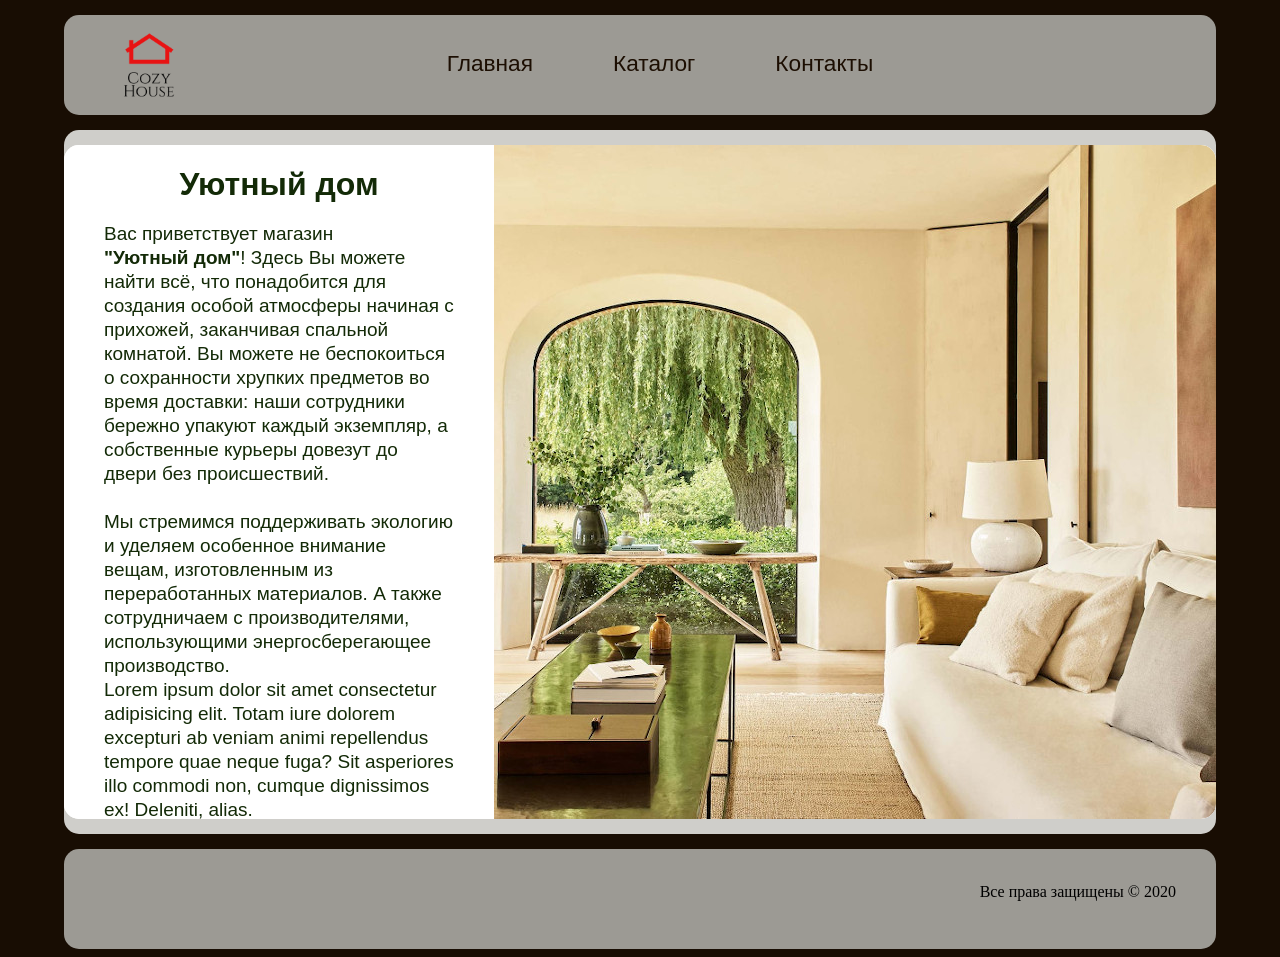
<file: index.html>
<!DOCTYPE html>
<html lang="en">

<head>
    <meta charset="UTF-8">
    <meta name="viewport" content="width=device-width, initial-scale=1.0">
    <title>Уютный дом</title>
    <link rel="stylesheet" href="style.css">
</head>

<body>
    <div class="container">
        <div class="header">
            <div class="in_header" id="logo">
                <img src="img/logo2.png" alt="" width="70">
            </div>
            <div class="in_header" id="menu_hor">
                <ul class="menu">
                    <li><a href="index.html">Главная</a></li>
                    <li><a href="catalog.html">Каталог</a></li>
                    <li><a href="contacts.html">Контакты</a></li>
                </ul>
            </div>
        </div>
        
        <div class="body">
            <div class="inside_body">
                <div id="index_img">
                    <img src="img/index.jpg" alt="" style="border-top-right-radius: 15px;
                border-bottom-right-radius: 15px;">
                </div>
                <div id="index_text">
                    <h1>Уютный дом</h1=>
                <p class="index_description">Вас приветствует магазин <b>"Уютный&nbsp;дом"</b>! Здесь Вы можете найти
                    всё, что понадобится для создания особой атмосферы начиная с прихожей, заканчивая спальной комнатой. Вы
                    можете
                    не беспокоиться
                    о сохранности хрупких предметов во время доставки: наши сотрудники бережно упакуют каждый экземпляр, а
                    собственные курьеры довезут
                    до двери без происшествий.<br>
                    <br>
                    Мы стремимся поддерживать экологию и уделяем особенное внимание вещам, изготовленным из переработанных
                    материалов. А также сотрудничаем с производителями, использующими энергосберегающее производство.
                    <br>
                    Lorem ipsum dolor sit amet consectetur adipisicing elit. Totam iure dolorem excepturi ab veniam animi
                    repellendus tempore quae neque fuga? Sit asperiores illo commodi non, cumque dignissimos ex! Deleniti,
                    alias.
                </p>
                </div>
            </div>
        </div>
        <div class="footer">
            <br>
            <p>Все права защищены &copy; 2020 </p>
        </div>
    </div>
    
</body>

</html>
</file>
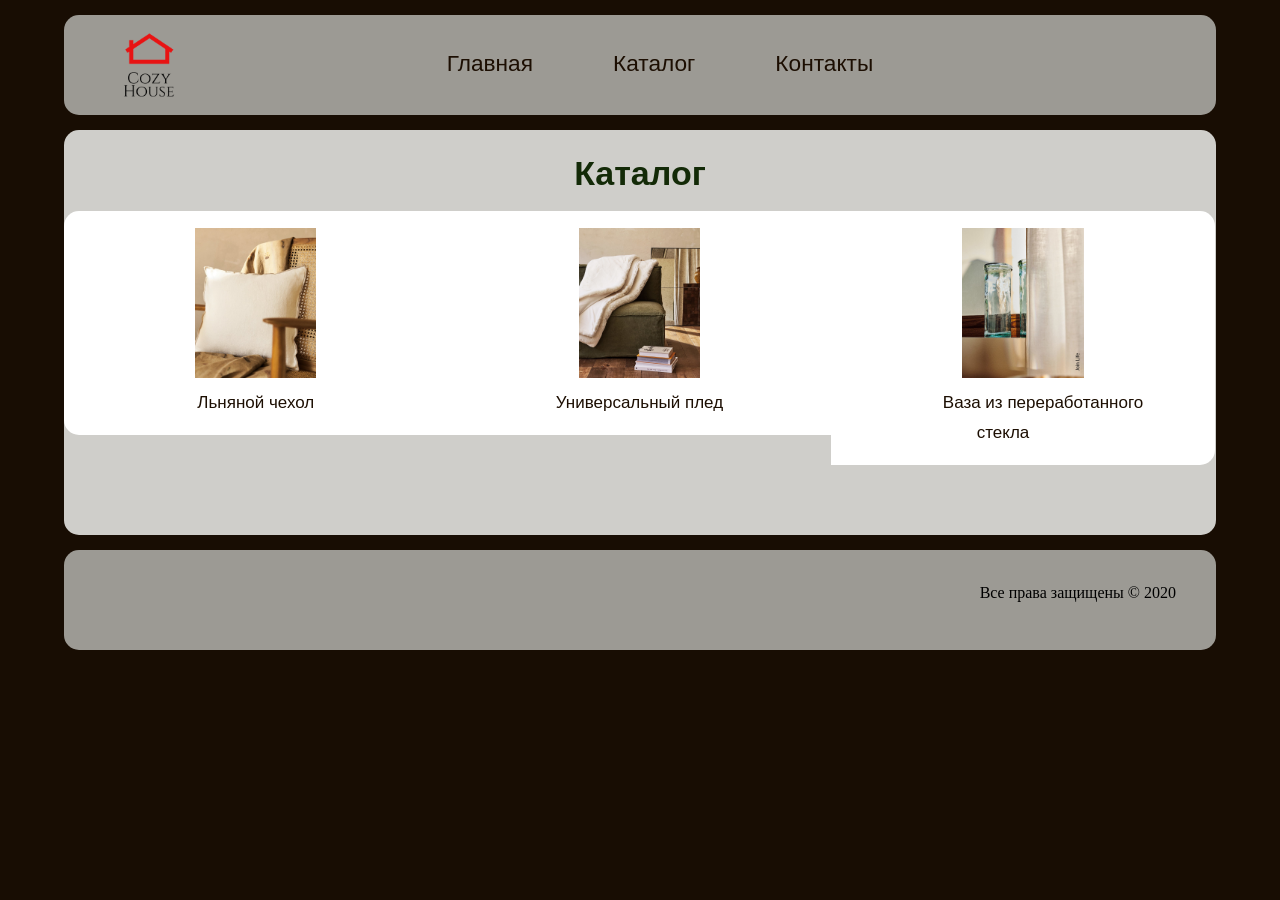
<file: catalog.html>
<!DOCTYPE html>
<html lang="en">

<head>
    <meta charset="UTF-8">
    <meta name="viewport" content="width=device-width, initial-scale=1.0">
    <title>Каталог. Уютный дом</title>
    <link rel="stylesheet" href="style.css">
</head>

<body>
    <div class="container">
        <div class="header">
            <div class="in_header" id="logo">
                <img src="img/logo2.png" alt="" width="70px">
            </div>
            <div class="in_header" id="menu_hor">
                <ul class="menu">
                    <li><a href="index.html">Главная</a></li>
                    <li><a href="catalog.html">Каталог</a></li>
                    <li><a href="contacts.html">Контакты</a></li>
                </ul>
            </div>
        </div>
        <div class="body_catalog">
        
            <h1>Каталог</h1>
            
            <div class="pillow">
                <figure>
                    <a href="catalog/pillow.html"><img src="img/pillow.jpg" alt="Подушка льняная" height="150"></a>
                    <figcaption> <a href="catalog/pillow.html">Льняной чехол</a></figcaption>
                </figure>
            </div>
            <div class="plaid">
                <figure>
                    <a href="catalog/plaid.html"><img src="img/plaid.jpg" alt="" height="150"></a>
                    <figcaption><a href="catalog/plaid.html">Универсальный плед</a></figcaption>
                </figure>
            </div>
            <div class="vaze">
                <figure>
                    <a href="catalog/vaze.html"><img src="img/vase1.jpg" alt="" height="150"></a>
                    <figcaption><a href="catalog/vaze.html">Ваза из переработанного стекла</a></figcaption>
                </figure>
            </div>
        </div>
        <div class="footer">
            <br>
            <p>Все права защищены &copy; 2020 </p>
        </div>
    </div>
    
</body>
</html>
</file>
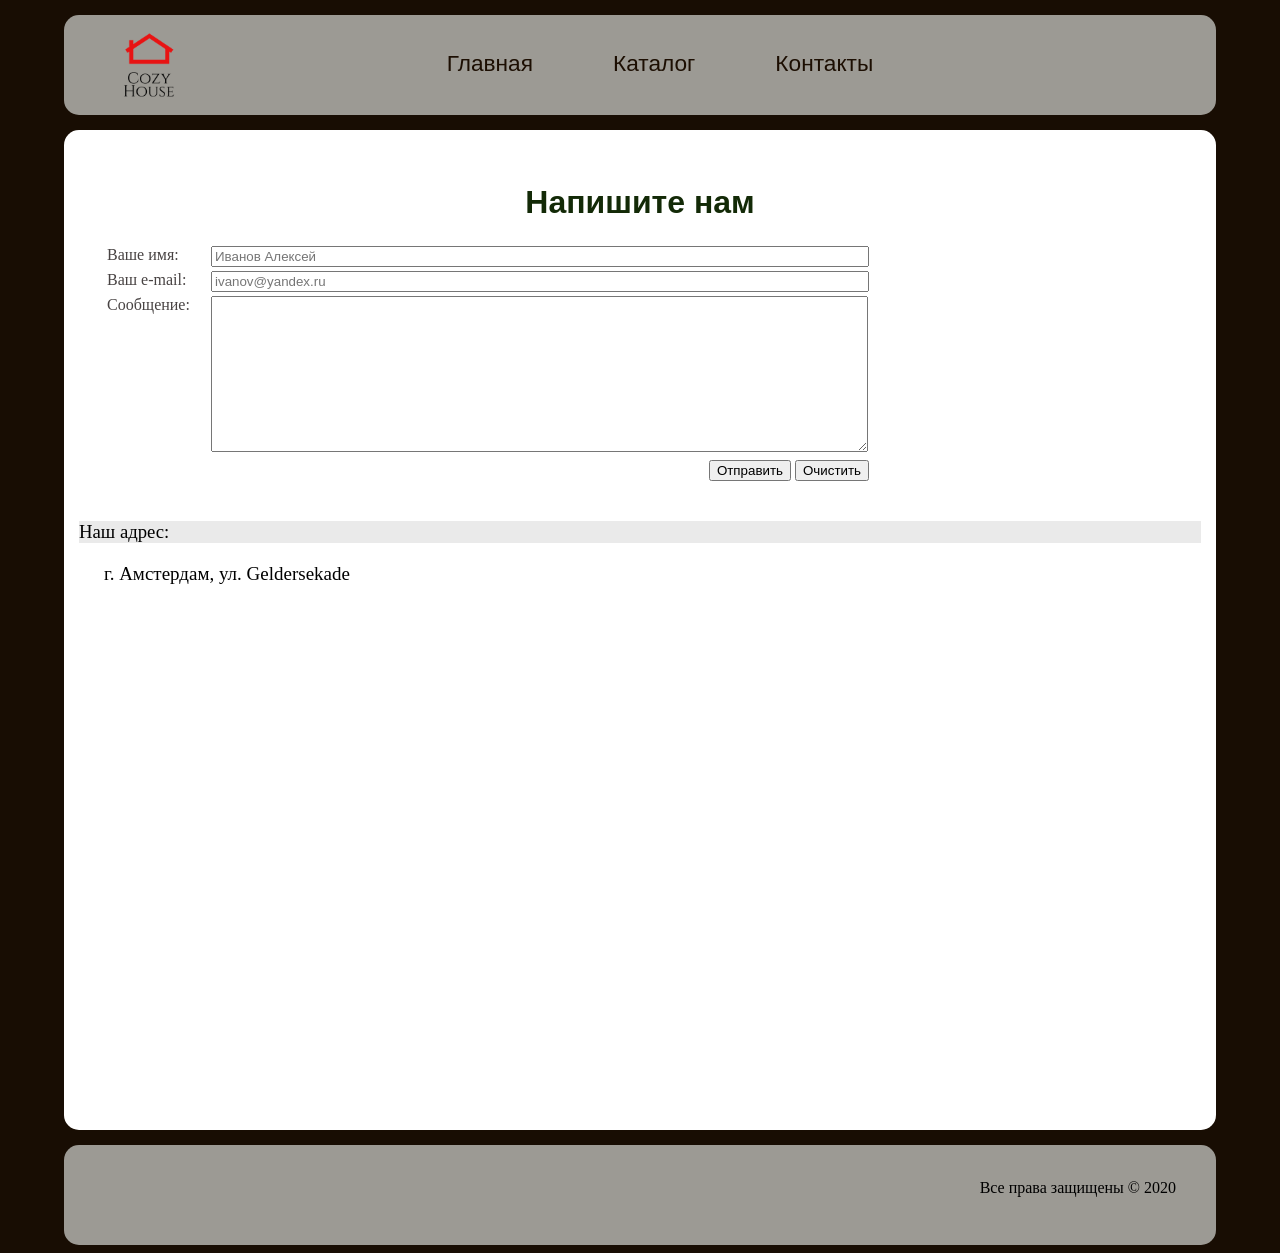
<file: contacts.html>
<!DOCTYPE html>
<html lang="en">

<head>
    <meta charset="UTF-8">
    <meta name="viewport" content="width=device-width, initial-scale=1.0">
    <title>Контакты. Уютный дом</title>
    <link rel="stylesheet" href="style.css">
</head>

<body>
    <div class="container">
        <div class="header">
            <div class="in_header" id="logo">
                <img src="img/logo2.png" alt="" width="70px">
            </div>
            <div class="in_header" id="menu_hor">
                <ul class="menu">
                    <li><a href="index.html">Главная</a></li>
                    <li><a href="catalog.html">Каталог</a></li>
                    <li><a href="contacts.html">Контакты</a></li>
                </ul>
            </div>
        </div>
        <div class="body" style="height: 1000px; background-color: white;">
            <br>
            <h1>Напишите нам</h1>
            <form action="#">
                <table class="form_contacts">
                    <tr>
                        <td>Ваше имя: </td>
                        <td><input type="text" placeholder="Иванов Алексей"></td>
                    </tr>
                    <tr>
                        <td>Ваш e-mail: </td>
                        <td><input type="email" placeholder="ivanov@yandex.ru"></td>
                    </tr>
                    <tr>
                        <td>Сообщение: </td>
                        <td><textarea name="comment" id="comment" rows="10"></textarea></td>
                    </tr>
                    <tr>
                        <td></td>
                        <td style="text-align: right;"><input type="submit" value="Отправить"> <input type="reset"
                                value="Очистить"></td>
                    </tr>
                </table>
            </form>
            <br>
            <h3>Наш адрес:</h3>
            <p class="index_description">г. Амстердам, ул. Geldersekade</p>
            <br>
            <iframe
                src="https://www.google.com/maps/embed?pb=!1m18!1m12!1m3!1d2435.753412196707!2d4.899499815686152!3d52.37489112978691!2m3!1f0!2f0!3f0!3m2!1i1024!2i768!4f13.1!3m3!1m2!1s0x47c609b99b9c62b7%3A0x72365fd2493ea103!2sGeldersekade!5e0!3m2!1sen!2snl!4v1597357462967!5m2!1sen!2snl"
             frameborder="0" style="border:0; margin-left: 40px;" allowfullscreen=""
                aria-hidden="false" tabindex="0"></iframe>
    
        </div>
        <div class="footer">
            <br>
            <p>Все права защищены &copy; 2020 </p>
        </div>
    </div>
    
</body>

</html>
</file>
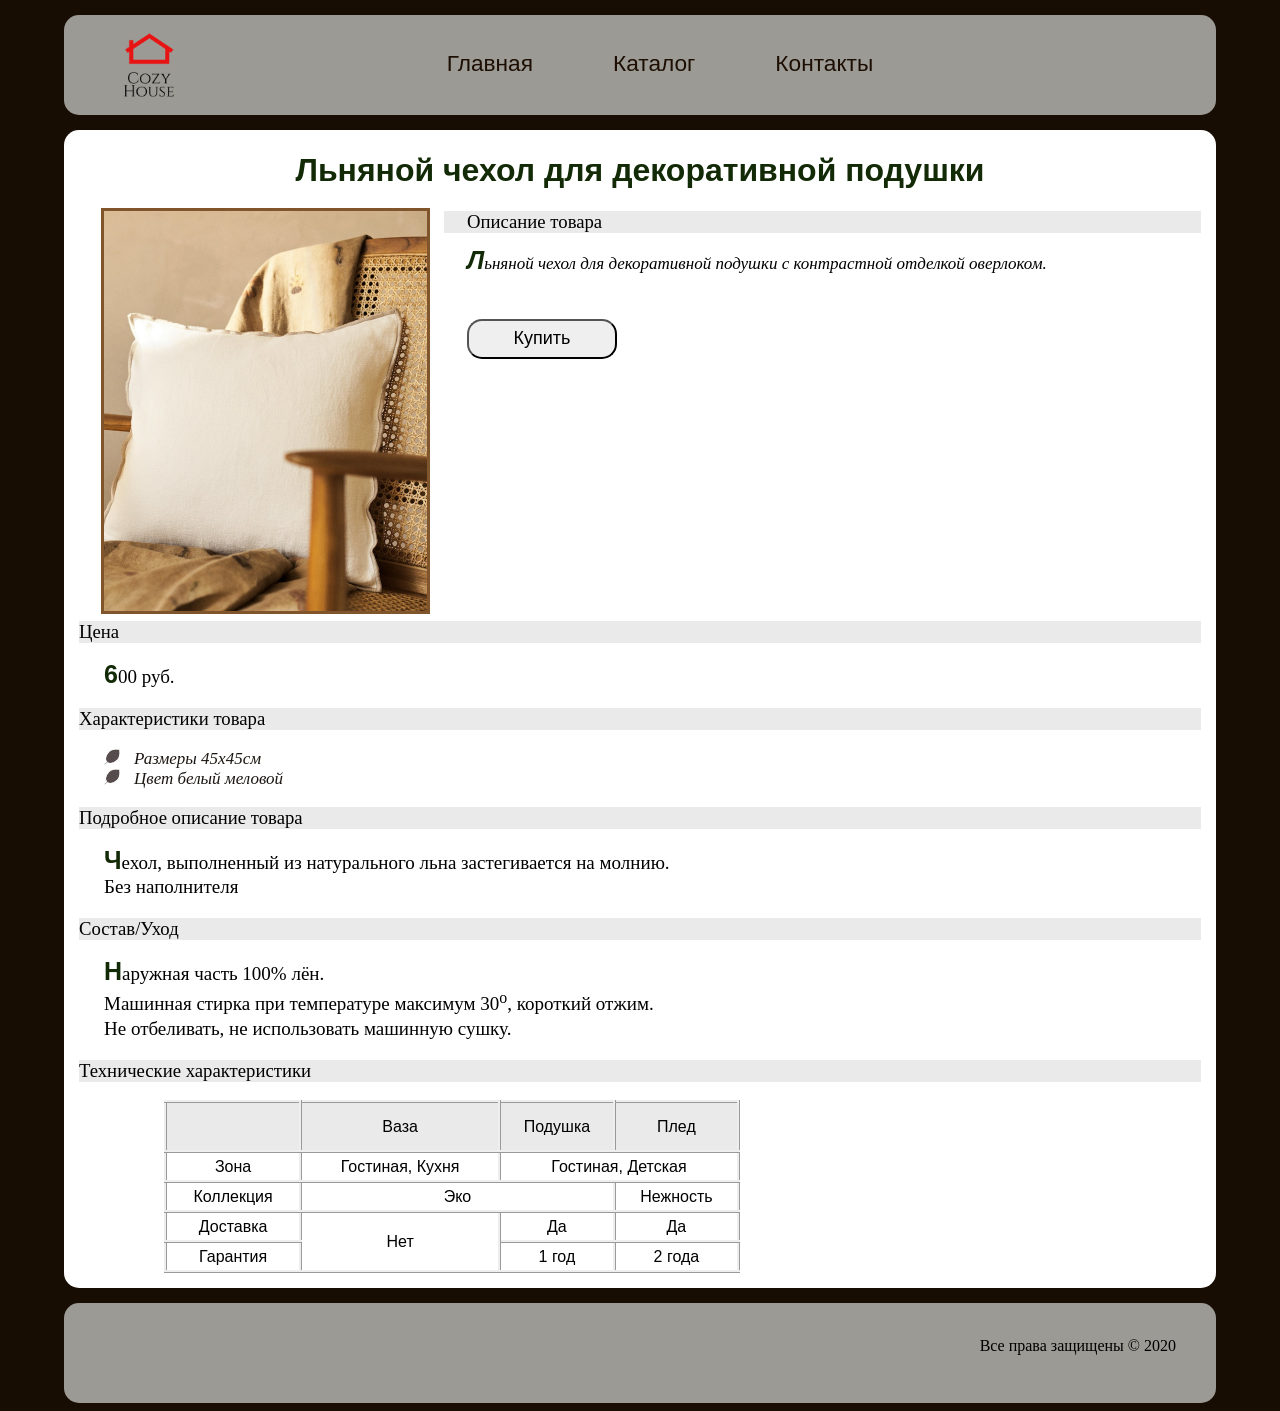
<file: catalog/pillow.html>
<!DOCTYPE html>
<html lang="en">

<head>
  <meta charset="UTF-8" />
  <meta name="viewport" content="width=device-width, initial-scale=1.0" />
  <title>Подушки. Уютный дом</title>
  <link rel="stylesheet" href="../style.css">
</head>

<body>
  <div class="container">
    <div class="header">
      <div class="in_header" id="logo">
        <img src="../img/logo2.png" alt="" width="70px">
      </div>
      <div class="in_header" id="menu_hor">
        <ul class="menu">
          <li><a href="../index.html">Главная</a></li>
          <li><a href="../catalog.html">Каталог</a></li>
          <li><a href="../contacts.html">Контакты</a></li>
        </ul>
      </div>
    </div>

    <div class="body description">
      <h1>Льняной чехол для декоративной подушки</h1>

      <div class="img_horizontal">
        <a class="img_description" href="../img/pillow.jpg" target="_blank"><img src="../img/pillow.jpg" alt=""
          height="400px"></a>
      </div>
      
      <div class="short_descr_horizontal">
        <h3>Описание товара</h3>
        <p class="short_description">
          Льняной чехол для декоративной подушки с контрастной отделкой оверлоком.
        </p>
        <input type="button" value="Купить">

      </div>
      
      <div class="another_text">
        <h3>Цена</h3>
        <p class="long_description">600 руб.</p>
        <h3>Характеристики товара</h3>
        <p>
        <ul class="specifications">
          <li>Размеры 45х45см </li>
          <li>Цвет белый меловой</li>
        </ul>
        </p>
        <h3>Подробное описание товара</h3>
        <p class="long_description">
          Чехол, выполненный из натурального льна застегивается на молнию. <br />
          Без наполнителя
        </p>
        <h3>Состав/Уход</h3>
        <p class="long_description">
          Наружная часть 100% лён. <br />
          Машинная стирка при температуре максимум 30<sup>o</sup>, короткий отжим.
          <br />
          Не отбеливать, не использовать машинную сушку.
        </p>
        <h3>Технические характеристики</h3>
        <table class="description_table">
          <thead class="description_table_head">
            <tr>
              <td></td>
              <td>Ваза</td>
              <td>Подушка</td>
              <td>Плед</td>
            </tr>
          </thead>
          <tr>
            <td>Зона</td>
            <td>Гостиная, Кухня</td>
            <td colspan="2">Гостиная, Детская</td>
          </tr>
          <tr>
            <td>Коллекция</td>
            <td colspan="2">Эко</td>
  
            <td>Нежность</td>
          </tr>
          <tr>
            <td>Доставка</td>
            <td rowspan="2" style="vertical-align: middle;">Нет</td>
            <td>Да</td>
            <td>Да</td>
          </tr>
          <tr>
            <td>Гарантия</td>
            <td>1 год</td>
            <td>2 года</td>
          </tr>
        </table>
      </div>
      
    </div>
    <div class="footer">
      <br>
      <p>Все права защищены &copy; 2020 </p>
    </div>
  </div>
  </div>
</body>

</html>
</file>
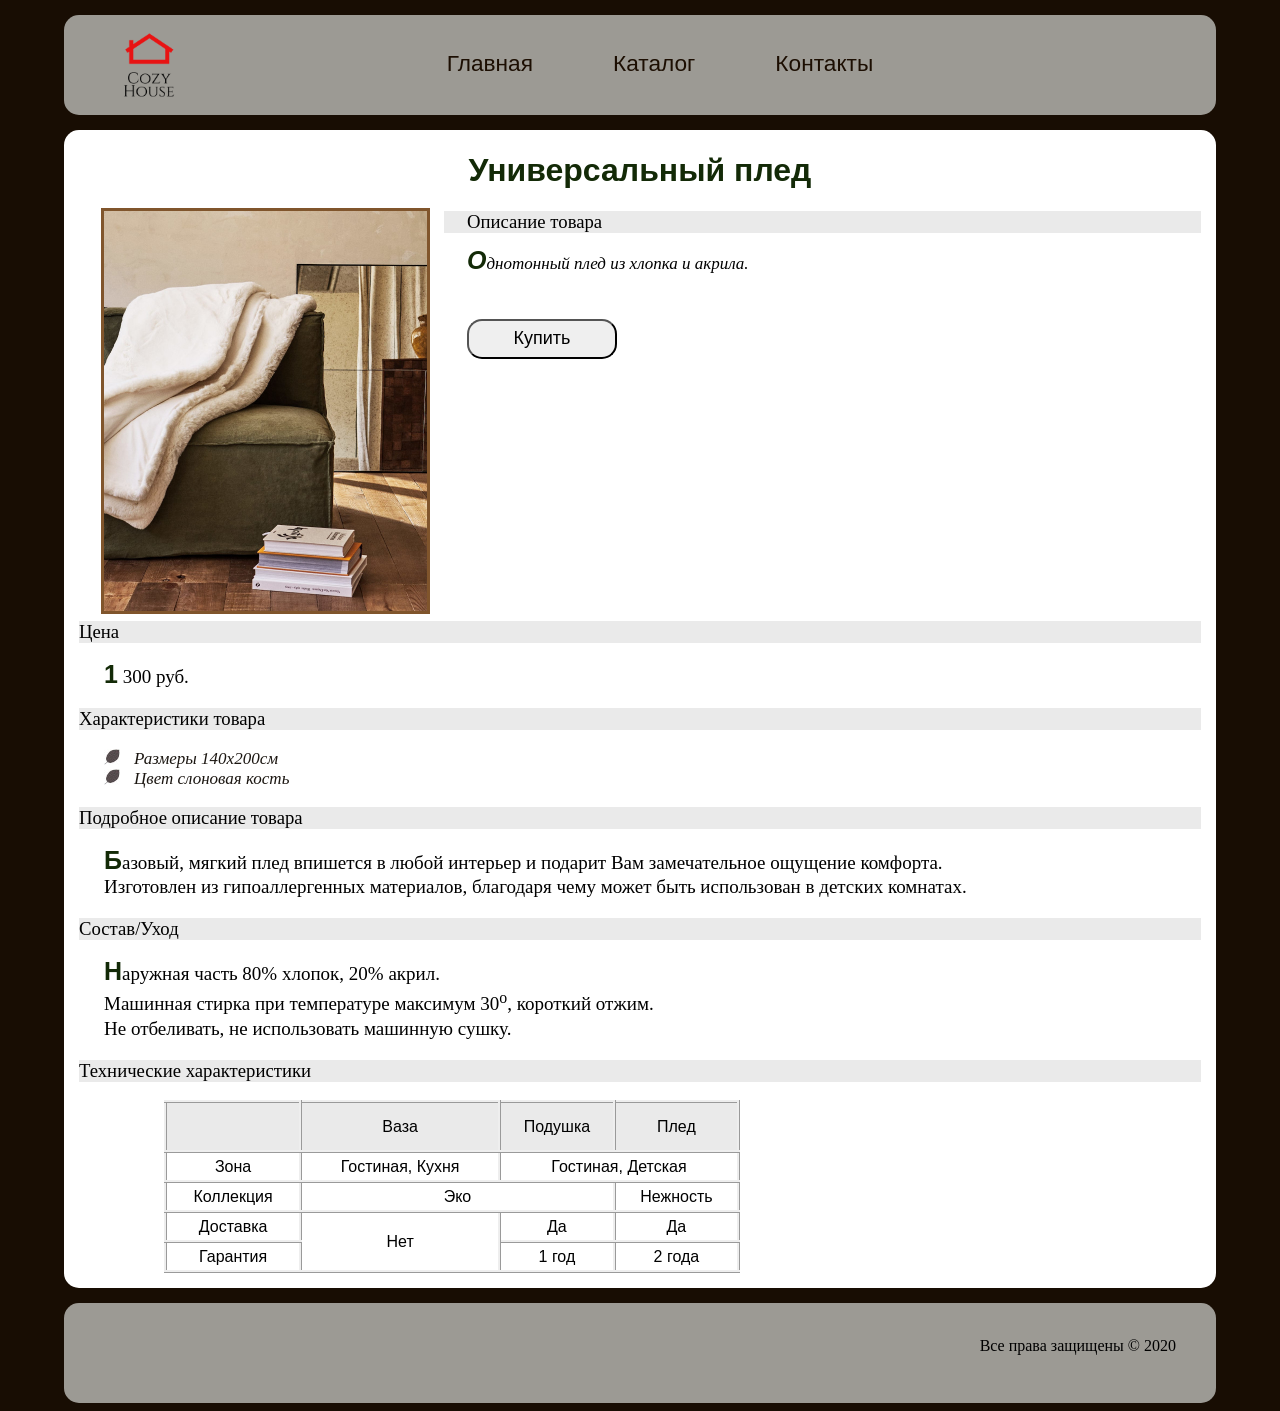
<file: catalog/plaid.html>
<!DOCTYPE html>
<html lang="en">

<head>
  <meta charset="UTF-8" />
  <meta name="viewport" content="width=device-width, initial-scale=1.0" />
  <title>Пледы. Уютный дом</title>
  <link rel="stylesheet" href="../style.css">
</head>

<body>
  <div class="container">
    <div class="header">
      <div class="in_header" id="logo">
        <img src="../img/logo2.png" alt="" width="70px">
      </div>
      <div class="in_header" id="menu_hor">
        <ul class="menu">
          <li><a href="../index.html">Главная</a></li>
          <li><a href="../catalog.html">Каталог</a></li>
          <li><a href="../contacts.html">Контакты</a></li>
        </ul>
      </div>
    </div>

    <div class="body description">  
      <h1>Универсальный плед</h1>
      <div class="img_horizontal">
        <a class="img_description" href="../img/plaid.jpg" target="_blank"><img src="../img/plaid.jpg" alt=""
          height="400px"></a>
      </div>
      <div class="short_descr_horizontal">
        <h3>Описание товара</h3>
        <p class="short_description">
          Однотонный плед из хлопка и акрила.
        </p>
        <input type="button" value="Купить">
      </div>
      <div class="another_text">
        <h3>Цена</h3>
        <p class="long_description">1 300 руб.</p>
        <h3>Характеристики товара</h3>
        <p>
        <ul class="specifications">
          <li>Размеры 140х200см </li>
          <li>Цвет слоновая кость</li>
        </ul>
        </p>
        <h3>Подробное описание товара</h3>
        <p class="long_description">
          Базовый, мягкий плед впишется в любой интерьер и подарит Вам замечательное
          ощущение комфорта. <br />
          Изготовлен из гипоаллергенных материалов, благодаря чему может быть
          использован в детских комнатах.
        </p>
        <h3>Состав/Уход</h3>
        <p class="long_description">
          Наружная часть 80% хлопок, 20% акрил. <br />
          Машинная стирка при температуре максимум 30<sup>o</sup>, короткий отжим.
          <br />
          Не отбеливать, не использовать машинную сушку.
        </p>
        <h3>Технические характеристики</h3>
        <table class="description_table">
          <thead class="description_table_head">
            <tr>
              <td></td>
              <td>Ваза</td>
              <td>Подушка</td>
              <td>Плед</td>
            </tr>
          </thead>
          <tr>
            <td>Зона</td>
            <td>Гостиная, Кухня</td>
            <td colspan="2">Гостиная, Детская</td>
          </tr>
          <tr>
            <td>Коллекция</td>
            <td colspan="2">Эко</td>
    
            <td>Нежность</td>
          </tr>
          <tr>
            <td>Доставка</td>
            <td rowspan="2" style="vertical-align: middle;">Нет</td>
            <td>Да</td>
            <td>Да</td>
          </tr>
          <tr>
            <td>Гарантия</td>
            <td>1 год</td>
            <td>2 года</td>
          </tr>
        </table>
      </div>
      
    </div>
    <div class="footer">
      <br>
      <p>Все права защищены &copy; 2020 </p>
    </div>
    </div>
    
  </div>
  
</body>

</html>
</file>
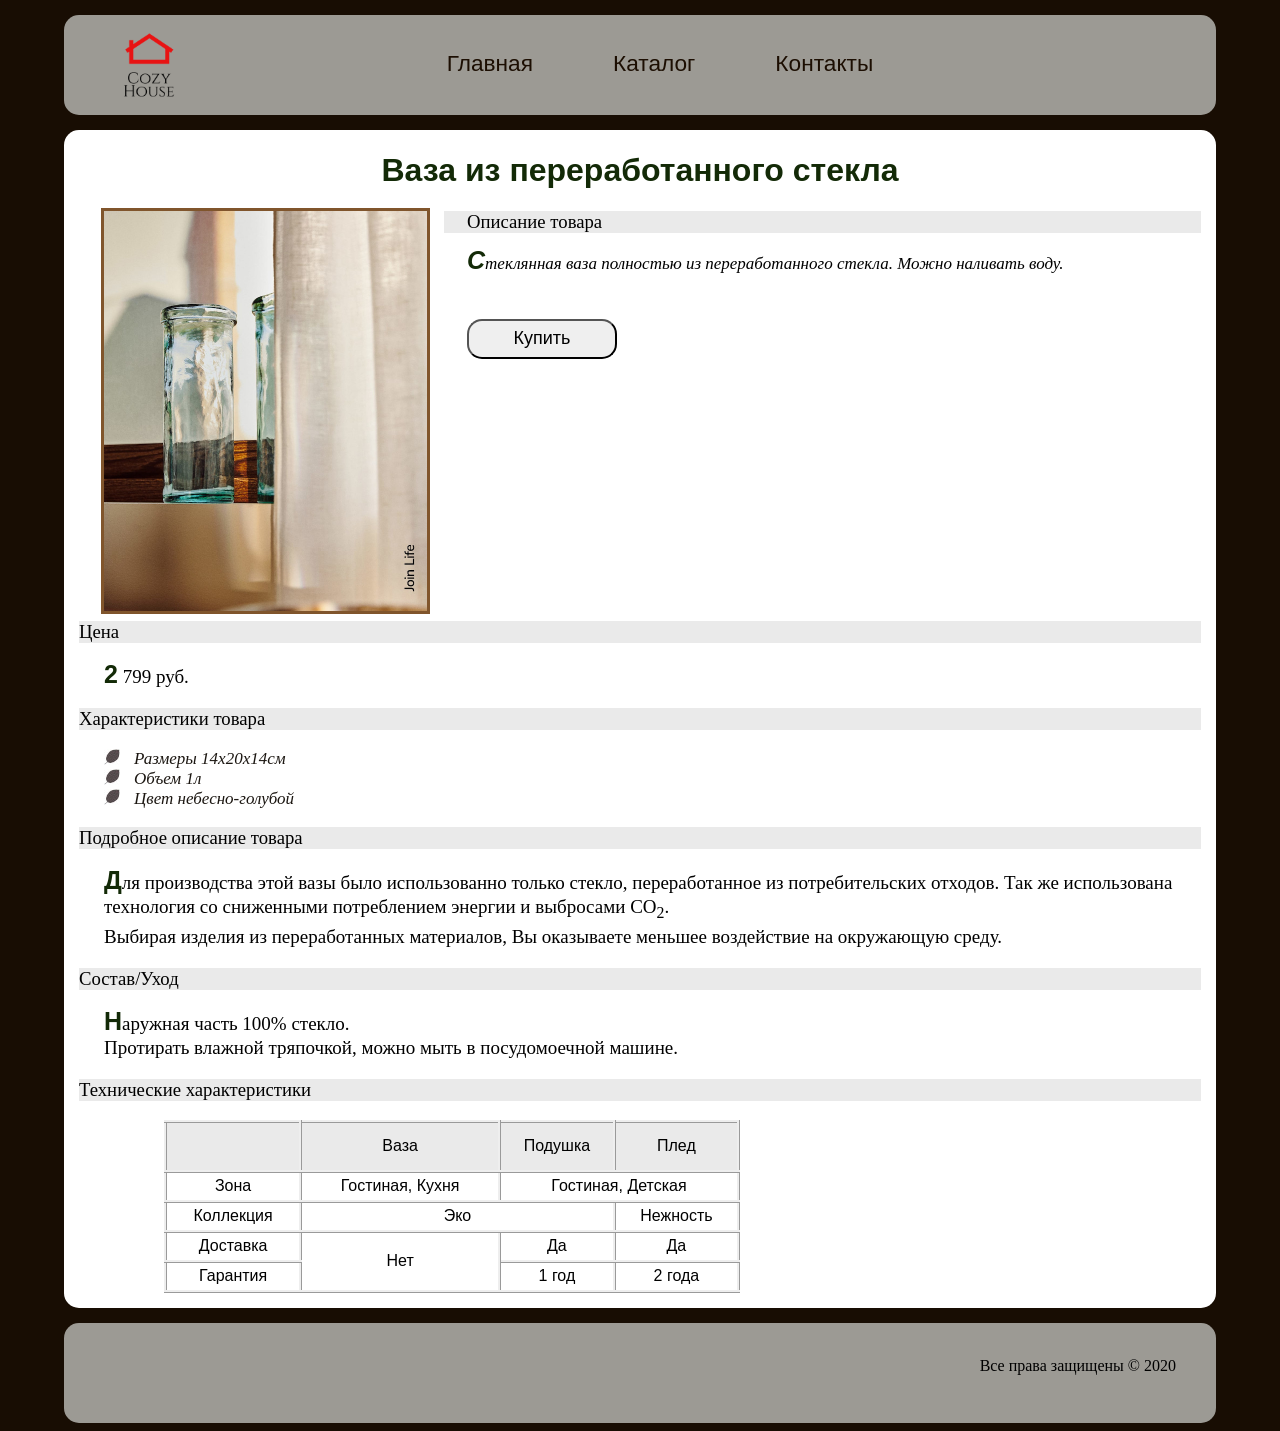
<file: catalog/vaze.html>
<!DOCTYPE html>
<html lang="en">

<head>
  <meta charset="UTF-8" />
  <meta name="viewport" content="width=device-width, initial-scale=1.0" />
  <title>Вазы. Уютный дом</title>
  <link rel="stylesheet" href="../style.css">
</head>

<body>
  <div class="container">
    <div class="header">
      <div class="in_header" id="logo">
        <img src="../img/logo2.png" alt="" width="70px">
      </div>
      <div class="in_header" id="menu_hor">
        <ul class="menu">
          <li><a href="../index.html">Главная</a></li>
          <li><a href="../catalog.html">Каталог</a></li>
          <li><a href="../contacts.html">Контакты</a></li>
        </ul>
      </div>
    </div>
    <div class="body description">
      <h1>Ваза из переработанного стекла</h1>
      <div class="img_horizontal">
        <a class="img_description" href="../img/vase1.jpg" target="_blank"><img src="../img/vase1.jpg" alt=""
          height="400px"></a>
      </div>
      <div class="short_descr_horizontal">
        <h3>Описание товара</h3>
        <p class="short_description">
          Стеклянная ваза полностью из переработанного стекла. Можно наливать воду.
        </p>
        <input type="button" value="Купить">
      </div>
      
      <div class="another_text">
        <h3>Цена</h3>
        <p class="long_description">2 799 руб.</p>
        <h3>Характеристики товара</h3>
        <p>
        <ul class="specifications">
          <li>Размеры 14х20х14см</li>
          <li>Объем 1л </li>
          <li>Цвет небесно-голубой</li>
        </ul>
        </p>
        <h3>Подробное описание товара</h3>
        <p class="long_description">
          Для производства этой вазы было использованно только стекло,
          переработанное из потребительских отходов. Так же использована технология
          со сниженными потреблением энергии и выбросами CO<sub>2</sub>.
          <br />Выбирая изделия из переработанных материалов, Вы оказываете меньшее
          воздействие на окружающую среду.
        </p>
        <h3>Состав/Уход</h3>
        <p class="long_description">Наружная часть 100% стекло. <br> Протирать влажной тряпочкой, можно мыть в посудомоечной
          машине.</p>
        <h3>Технические характеристики</h3>
        <table class="description_table">
          <thead class="description_table_head">
            <tr>
              <td></td>
              <td>Ваза</td>
              <td>Подушка</td>
              <td>Плед</td>
            </tr>
          </thead>
          <tr>
            <td>Зона</td>
            <td>Гостиная, Кухня</td>
            <td colspan="2">Гостиная, Детская</td>
          </tr>
          <tr>
            <td>Коллекция</td>
            <td colspan="2">Эко</td>
    
            <td>Нежность</td>
          </tr>
          <tr>
            <td>Доставка</td>
            <td rowspan="2" style="vertical-align: middle;">Нет</td>
            <td>Да</td>
            <td>Да</td>
          </tr>
          <tr>
            <td>Гарантия</td>
            <td>1 год</td>
            <td>2 года</td>
          </tr>
        </table>
      </div>
      
      
    </div>
    
    <div class="footer">
      <br>
      <p>Все права защищены &copy; 2020 </p>
    </div>
  </div>
  
</body>

</html>
</file>
<file: style.css>
.container {
    width: 90%;
    margin: 0 auto;
}

body {
    background-color: #180d03;
    margin-top: 15px;
    margin-left: 0;
    margin-right: 0;
    
}

.header {
    width: 100%;
    height: 100px;
    background-color: #9c9a94;
    border-radius: 15px;
    position: relative;
}

.in_header {
    position: absolute;
    margin-top: 40px;
}

#menu_hor {
    position: relative;
    left: 50%;
    margin-right: -50%;
    transform: translate(-50%, -50%);
    display: block;
}

#menu_hor, #menu_hor > ul li {
    float: left;
    max-width: auto;
    z-index: 0;
}

#logo {
    margin-left: 50px;
    margin-top: 15px;
    z-index: 1;
}

.menu li, li > a {
    list-style-type: none;
    font: 17pt Arial;
    line-height: 23px;
    text-decoration: none;
}

.menu, li >a:hover {
    color: #FFD700;
}

.body {
    border-radius: 15px;
    background-color: #cfceca;
    margin-top: 15px;
    height: auto;
    width: 100%;
    padding-top: 15px;
    padding-bottom: 15px;
    box-sizing: border-box;
}

.inside_body {
    overflow: hidden;
    background-color: white;
    border-radius: 15px;
    height: 674px;
    position: relative;    
}

#index_img{
    width: 900px;
    float: right;
    margin-top: 0px;
    position: absolute;
    right: 0;
    z-index: 0;
}

#index_img > img {
    max-width: 100%;
    height: auto;
}

#index_text  {
    position: absolute;
    z-index: 1;
    text-align: justify;
    background-color: white;
}

.description {
    background-color: white;
    height: auto;
    padding-top: 1px;
}

.footer {
    position: relative;
    border-radius: 15px;
    background-color: #9c9a94;
    height: 100px;
    margin-top: 15px;
    text-align: right;
}

h1 {
    text-align: center;
    font-family: Arial;
    color: #132a07;
}

p, a, form {
    margin-left: 40px;
    margin-right: 40px;
}

h3 {
    font: 18px;
    font-weight: 400;
    background-color: #eaeaea;
    margin-left: 15px;
    margin-right: 15px;
}

.img_horizontal {
    float: left;
}

.short_descr_horizontal > h3 {
    margin-left: 380px;
}

.another_text {
    clear: both;
}

input[value='Купить'] {
    margin-top: 30px;
    width: 150px;
    height: 40px;
    border-radius: 15px;
    font-style: bold;
    font-size: 18px;
}

input[value='Купить']:hover {
    background-color: black;
    color: white;
}

input[value='Купить']:active, input[value='Купить']:focus {
    border-color: red;
    outline: none;
}

.short_description {
    font-style: italic;
    font-size: 17px;
    line-height: 16px;
}

.long_description, .index_description {
    font-size: 19px;
    font-weight: 400;
    line-height: 24px;
    text-align: left;
}

.index_description {
    display: block;
    width: 350px;
    z-index: 1;
}

.specifications > li {
    list-style: none;
    background: url(img/list.jpg) no-repeat;
    padding-left: 30px;
    font-size: 17px;
    font-style: oblique;
    color: #1c1712;
    line-height: 20px;
}

.form_contacts tr td {
    width: 100px;
    vertical-align: top;
    color: #484343;
    font-size: 16px;
    text-align: left;
}

input[type="text"], input[type="email"] {
    width: 650px;
}

input[type="text"]:focus, input[type="email"]:focus, textarea:focus {
    background-color: #cccccc;
    color: #1f7f1a;
    text-transform: capitalize;
}

#comment {
    width: 651px;
}

.img_description > img {
    outline-style: solid;
    outline-color: #80552c;
}

.img_description > img:hover {
    outline-style: none;
}

.description_table {
    width: 50%;
    border-collapse: collapse;
    border: ridge;
    margin-left: 100px
}

.description_table td {
    border: ridge;
    text-align: center;
    font: 16px Arial;
    height: 25px;
}

.description_table_head > tr > td {
    background-color: #eaeaea;
    height: 45px;
    vertical-align: middle;
}

.short_description:first-letter, .long_description::first-letter {
    font-size: 25px;
    color: #132a07;
    font-family: Arial, Helvetica, sans-serif;
    font-weight: bold;
}

.body_catalog {
    min-height: 400px;
    border-radius: 15px;
    background-color: #cfceca;
    margin-top: 15px;
    height: auto;
    width: 100%;
    padding-top: 5px;
    text-align: center;
}

.body_catalog, a {
    text-decoration: none;
    font-family: Arial;
    color: #1c0e02;
    font-size: 17px;
    line-height: 30px;
}

.body_catalog div:first-of-type {
    border-radius: 15px 0 0 15px;
    background-color: white;
    float: left;

}

.body_catalog div:last-of-type {
    border-radius: 0 15px 15px 0;
}

.empty {
    width: 10%;
    height: 300px;
    background-color: #fff;
    float: left;
}
.pillow {
    background-color: white;
    float: left;
    width: 33.3%;
}

.plaid {
    width: 33.3%;
    float: left;
    background-color: white;
}

.vaze {
    width: 33.3%;
    float: left;
    background-color: white;
}

iframe {
    width: 90%;
    height: 374px;
}
</file>
